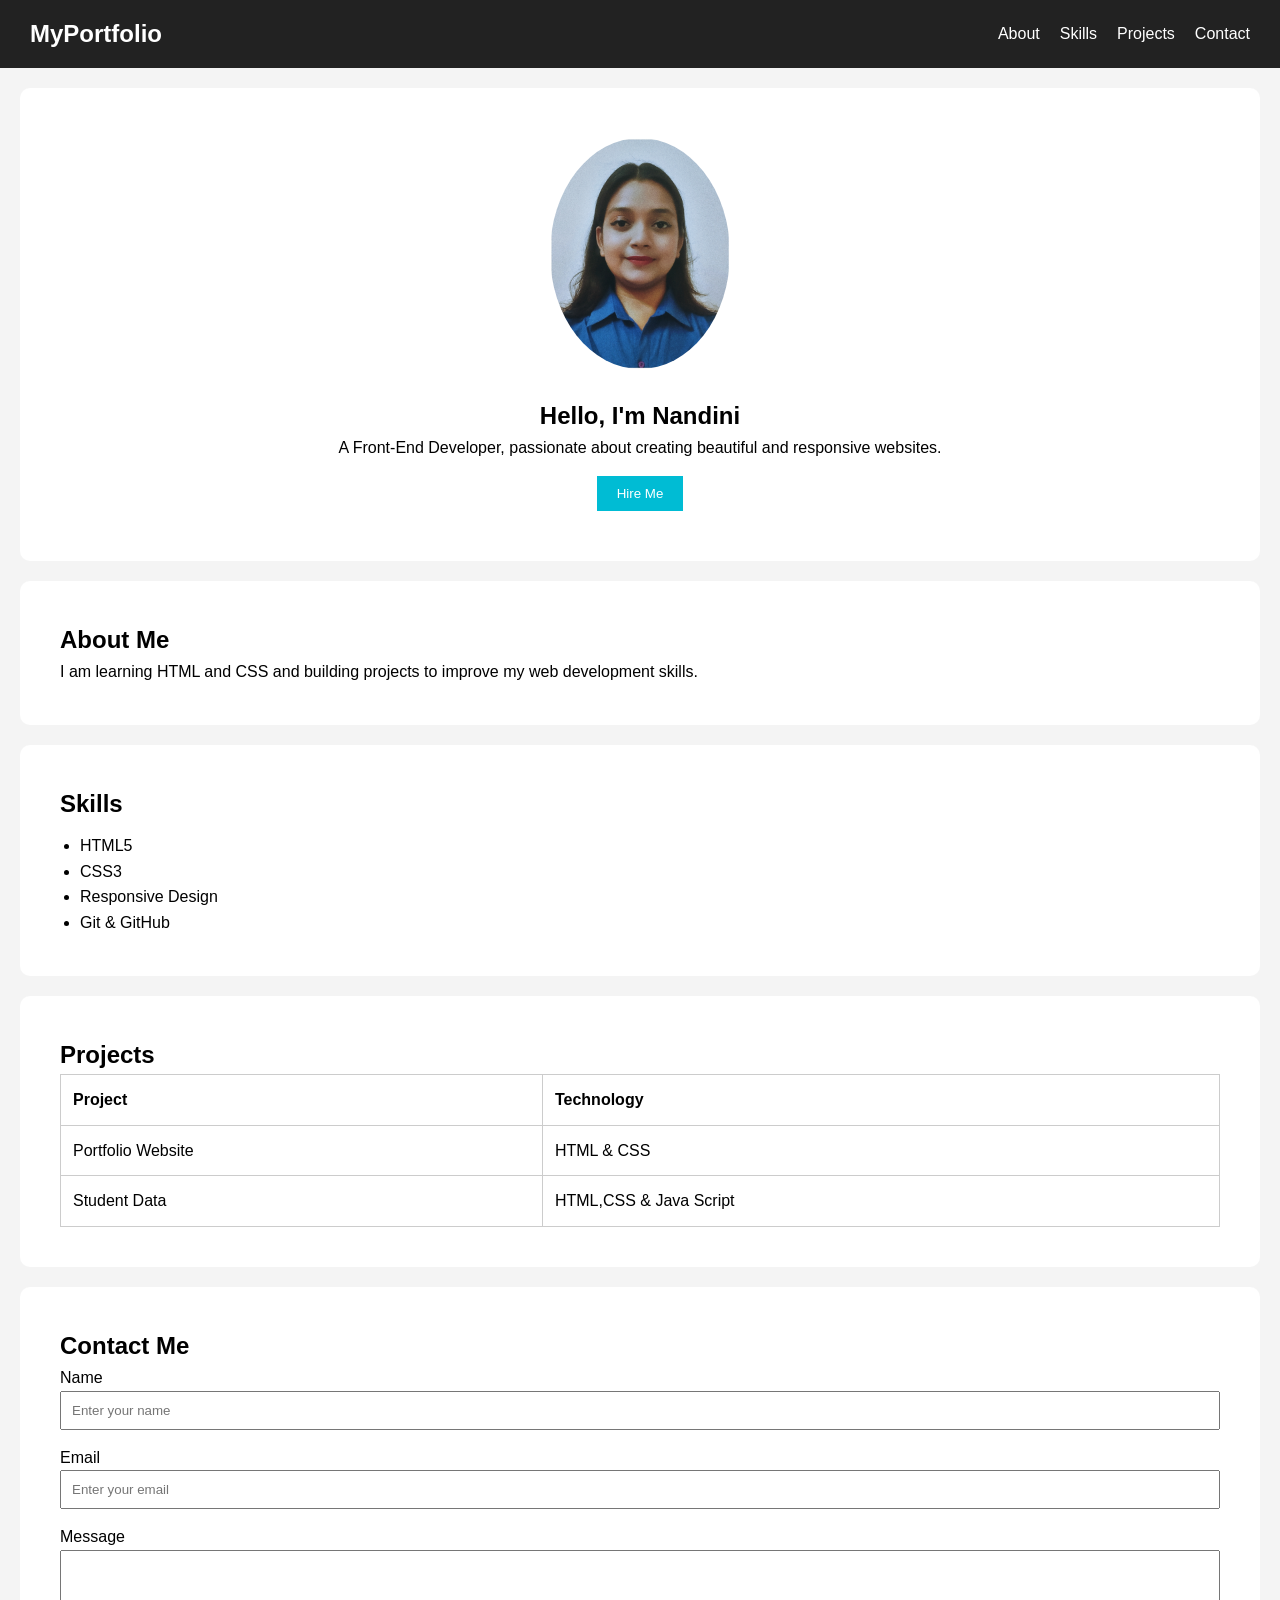
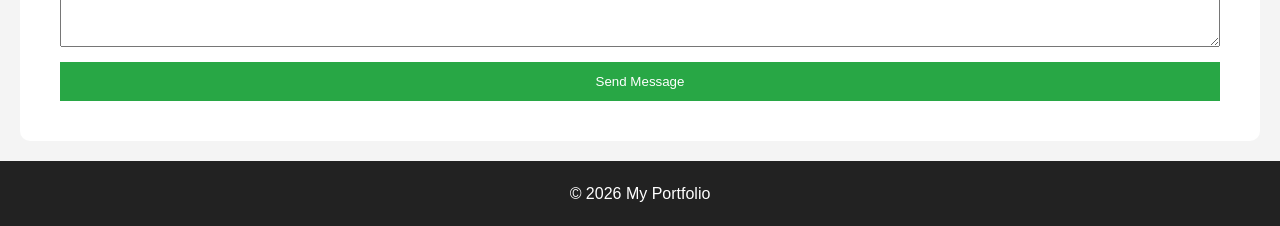
<file: 001_portfolio/index.html>
<!DOCTYPE html>
<html lang="en">
<head>
    <meta charset="UTF-8">
    <meta name="viewport" content="width=device-width, initial-scale=1.0">
    <title>My Portfolio</title>
    <link rel="stylesheet" href="style.css">
</head>
<body>

    <!-- Header -->
    <header>
        <nav>
            <h1>MyPortfolio</h1>

            <ul>
                <li><a href="#about">About</a></li>
                <li><a href="#skills">Skills</a></li>
                <li><a href="#projects">Projects</a></li>
                <li><a href="#contact">Contact</a></li>
            </ul>
        </nav>
    </header>

    <!-- Hero Section -->
    <section class="hero">
        <img src="image/photo.jpeg" alt="Profile Image">

        <h2>Hello, I'm Nandini</h2>

        <p>
            A Front-End Developer, passionate about creating
            beautiful and responsive websites.
        </p>

        <button>Hire Me</button>
    </section>

    <!-- About -->
    <section id="about">
        <h2>About Me</h2>

        <article>
            <p>
                I am learning HTML and CSS and building projects to
                improve my web development skills.
            </p>
        </article>
    </section>

    <!-- Skills -->
    <section id="skills">
        <h2>Skills</h2>

        <ul>
            <li>HTML5</li>
            <li>CSS3</li>
            <li>Responsive Design</li>
            <li>Git & GitHub</li>
        </ul>
    </section>

    <!-- Projects Table -->
    <section id="projects">
        <h2>Projects</h2>

        <table>
            <tr>
                <th>Project</th>
                <th>Technology</th>
            </tr>

            <tr>
                <td>Portfolio Website</td>
                <td>HTML & CSS</td>
            </tr>

            <tr>
                <td>Student Data</td>
                <td>HTML,CSS & Java Script</td>
            </tr>
        </table>
    </section>

    <!-- Contact Form -->
    <section id="contact">
        <h2>Contact Me</h2>

        <form>

            <label>Name</label>
            <input type="text" placeholder="Enter your name">

            <label>Email</label>
            <input type="email" placeholder="Enter your email">

            <label>Message</label>
            <textarea rows="5"></textarea>

            <button type="submit">Send Message</button>

        </form>
    </section>

    <!-- Footer -->
    <footer>
        <p>&copy; 2026 My Portfolio</p>
    </footer>

</body>
</html>
</file>
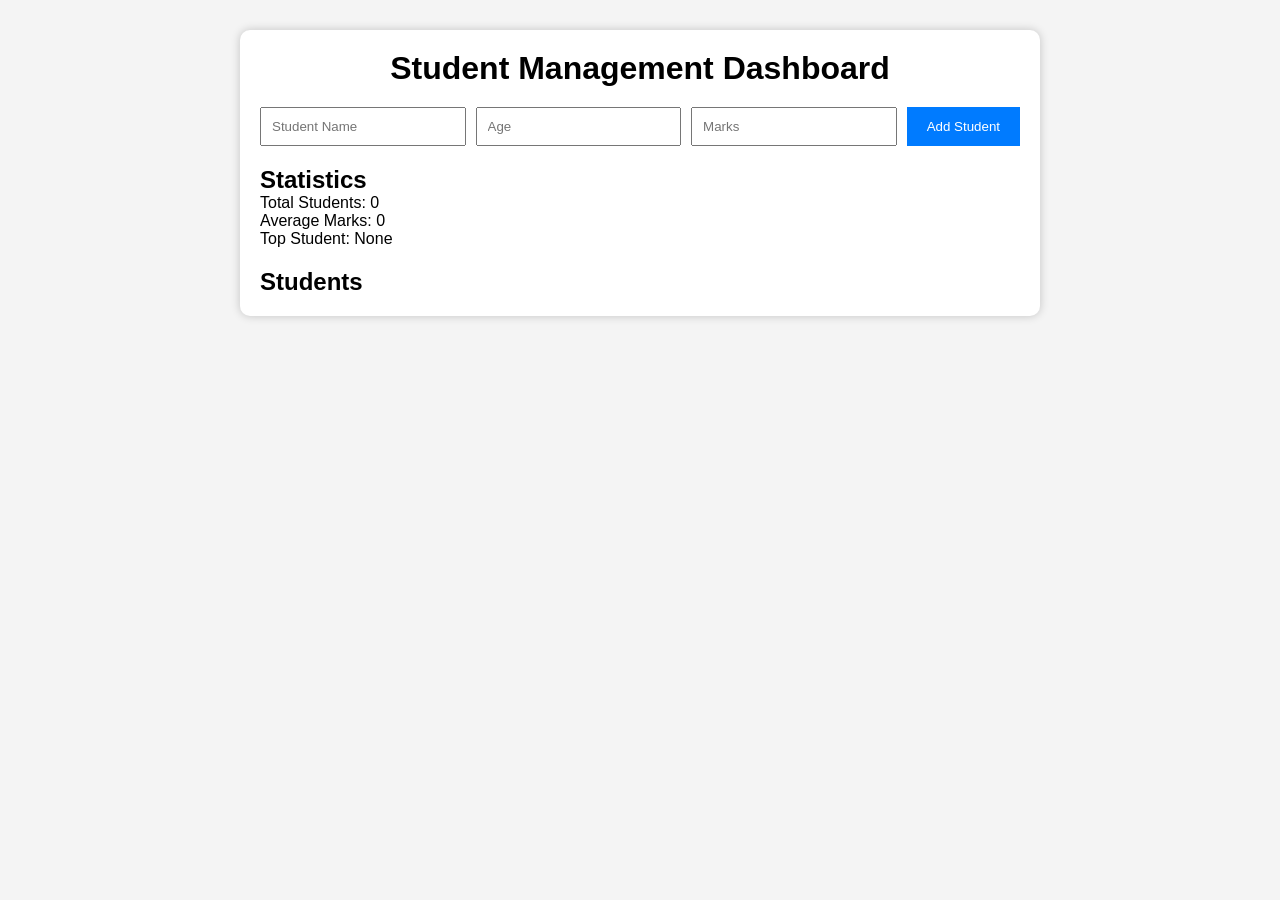
<file: 002_student-dashboard/index.html>
<!DOCTYPE html>
<html lang="en">
<head>
    <meta charset="UTF-8">
    <meta name="viewport" content="width=device-width, initial-scale=1.0">
    <title>Student Dashboard</title>
    <link rel="stylesheet" href="style.css">
</head>
<body>

    <div class="container">

        <h1>Student Management Dashboard</h1>

        <div class="form-section">
            <input type="text" id="name" placeholder="Student Name">
            <input type="number" id="age" placeholder="Age">
            <input type="number" id="marks" placeholder="Marks">
            <button id="addBtn">Add Student</button>
        </div>

        <div class="stats">
            <h2>Statistics</h2>
            <p>Total Students: <span id="totalStudents">0</span></p>
            <p>Average Marks: <span id="avgMarks">0</span></p>
            <p>Top Student: <span id="topStudent">None</span></p>
        </div>

        <div class="student-list">
            <h2>Students</h2>
            <ul id="studentContainer"></ul>
        </div>

    </div>

    <script src="script.js"></script>

</body>
</html>
</file>
<file: 001_portfolio/style.css>
*{
    margin:0;
    padding:0;
    box-sizing:border-box;
}

body{
    font-family:Arial, sans-serif;
    line-height:1.6;
    background:#f4f4f4;
}

/* Header */

header{
    background:#222;
    color:white;
    padding:15px 30px;
}

nav{
    display:flex;
    justify-content:space-between;
    align-items:center;
}

nav ul{
    list-style:none;
    display:flex;
    gap:20px;
}

nav a{
    color:white;
    text-decoration:none;
}

nav a:hover{
    color:#00bcd4;
}

/* Hero */

.hero{
    text-align:center;
    padding:50px 20px;
    background:white;
}

.hero img{
    width:180px;
    border-radius:50%;
    margin-bottom:20px;
}

.hero button{
    margin-top:15px;
    padding:10px 20px;
    border:none;
    background:#00bcd4;
    color:white;
    cursor:pointer;
}

.hero button:hover{
    background:#0097a7;
}

/* Sections */

section{
    padding:40px;
    margin:20px;
    background:white;
    border-radius:10px;
}

/* Skills */

#skills ul{
    margin-top:10px;
    padding-left:20px;
}

/* Table */

table{
    width:100%;
    border-collapse:collapse;
}

table, th, td{
    border:1px solid #ccc;
}

th, td{
    padding:12px;
    text-align:left;
}

/* Form */

form{
    display:flex;
    flex-direction:column;
}

input,
textarea{
    margin-bottom:15px;
    padding:10px;
}

form button{
    background:#28a745;
    color:white;
    border:none;
    padding:12px;
    cursor:pointer;
}

form button:hover{
    background:#218838;
}

/* Footer */

footer{
    text-align:center;
    padding:20px;
    background:#222;
    color:white;
}

/* Responsive */

@media(max-width:768px){

    nav{
        flex-direction:column;
        gap:10px;
    }

    nav ul{
        flex-direction:column;
        text-align:center;
    }
}
</file>
<file: 002_student-dashboard/style.css>
*{
    margin:0;
    padding:0;
    box-sizing:border-box;
    font-family:Arial, sans-serif;
}

body{
    background:#f4f4f4;
    display:flex;
    justify-content:center;
    padding:30px;
}

.container{
    width:800px;
    background:white;
    padding:20px;
    border-radius:10px;
    box-shadow:0 0 10px rgba(0,0,0,.2);
}

h1{
    text-align:center;
    margin-bottom:20px;
}

.form-section{
    display:flex;
    gap:10px;
    margin-bottom:20px;
}

input{
    padding:10px;
    flex:1;
}

button{
    padding:10px 20px;
    border:none;
    background:#007bff;
    color:white;
    cursor:pointer;
}

button:hover{
    background:#0056b3;
}

.stats{
    margin-bottom:20px;
}

.student-list ul{
    list-style:none;
}

.student-list li{
    background:#eee;
    margin:10px 0;
    padding:10px;
    display:flex;
    justify-content:space-between;
}

.delete-btn{
    background:red;
    color:white;
    border:none;
    padding:5px 10px;
    cursor:pointer;
}
</file>
